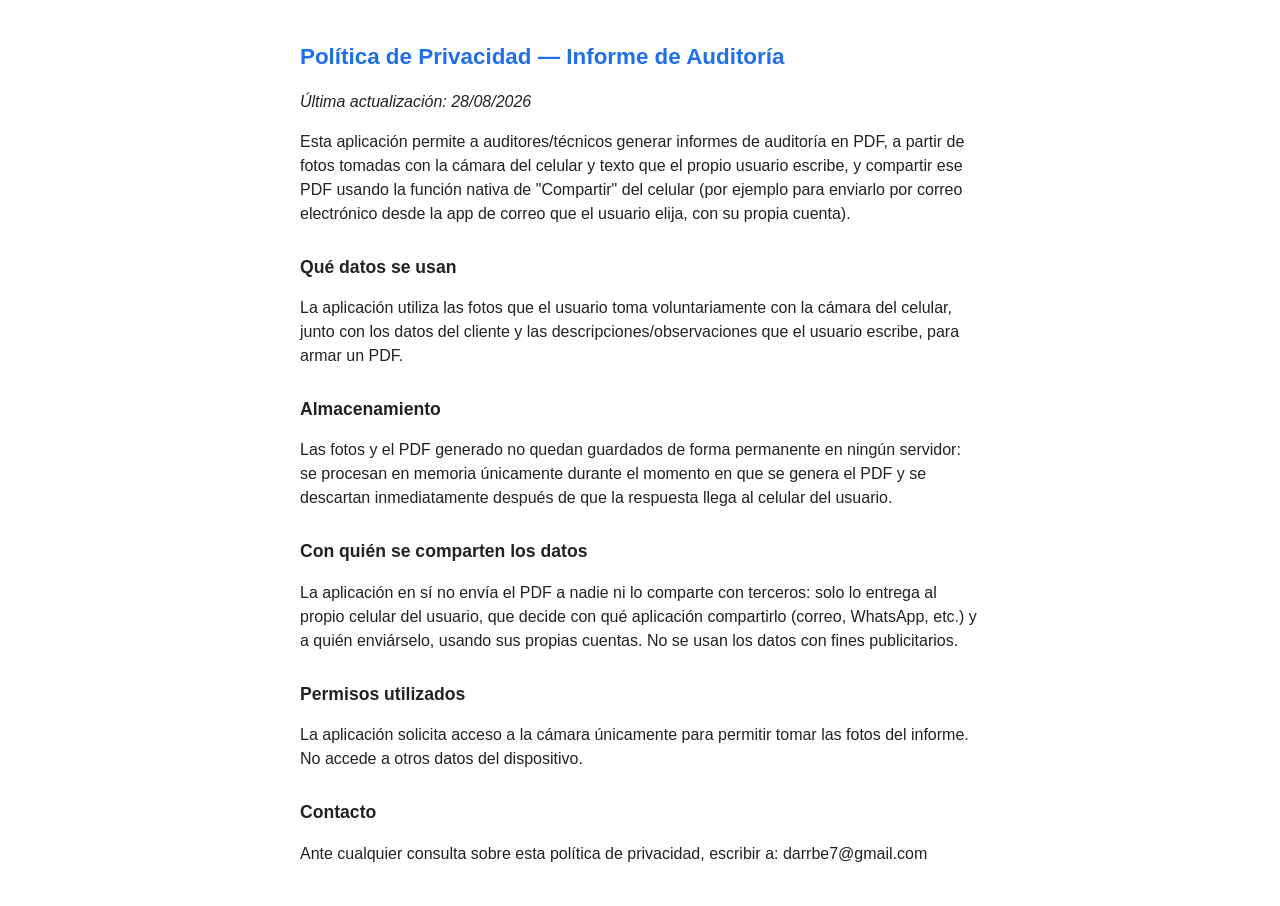
<file: static/privacidad.html>
<!DOCTYPE html>
<html lang="es">
<head>
  <meta charset="UTF-8" />
  <meta name="viewport" content="width=device-width, initial-scale=1.0" />
  <title>Política de Privacidad - Informe de Auditoría</title>
  <style>
    body { font-family: -apple-system, Arial, sans-serif; max-width: 680px; margin: 40px auto; padding: 0 20px; line-height: 1.5; color: #222; }
    h1 { color: #1f6feb; font-size: 1.4rem; }
    h2 { font-size: 1.1rem; margin-top: 28px; }
  </style>
</head>
<body>
  <h1>Política de Privacidad — Informe de Auditoría</h1>
  <p><em>Última actualización: 28/08/2026</em></p>

  <p>
    Esta aplicación permite a auditores/técnicos generar informes de
    auditoría en PDF, a partir de fotos tomadas con la cámara del celular y
    texto que el propio usuario escribe, y compartir ese PDF usando la
    función nativa de "Compartir" del celular (por ejemplo para enviarlo por
    correo electrónico desde la app de correo que el usuario elija, con su
    propia cuenta).
  </p>

  <h2>Qué datos se usan</h2>
  <p>
    La aplicación utiliza las fotos que el usuario toma voluntariamente con
    la cámara del celular, junto con los datos del cliente y las
    descripciones/observaciones que el usuario escribe, para armar un PDF.
  </p>

  <h2>Almacenamiento</h2>
  <p>
    Las fotos y el PDF generado no quedan guardados de forma permanente en
    ningún servidor: se procesan en memoria únicamente durante el momento en
    que se genera el PDF y se descartan inmediatamente después de que la
    respuesta llega al celular del usuario.
  </p>

  <h2>Con quién se comparten los datos</h2>
  <p>
    La aplicación en sí no envía el PDF a nadie ni lo comparte con
    terceros: solo lo entrega al propio celular del usuario, que decide con
    qué aplicación compartirlo (correo, WhatsApp, etc.) y a quién
    enviárselo, usando sus propias cuentas. No se usan los datos con fines
    publicitarios.
  </p>

  <h2>Permisos utilizados</h2>
  <p>
    La aplicación solicita acceso a la cámara únicamente para permitir
    tomar las fotos del informe. No accede a otros datos del dispositivo.
  </p>

  <h2>Contacto</h2>
  <p>
    Ante cualquier consulta sobre esta política de privacidad, escribir a:
    darrbe7@gmail.com
  </p>
</body>
</html>
</file>
